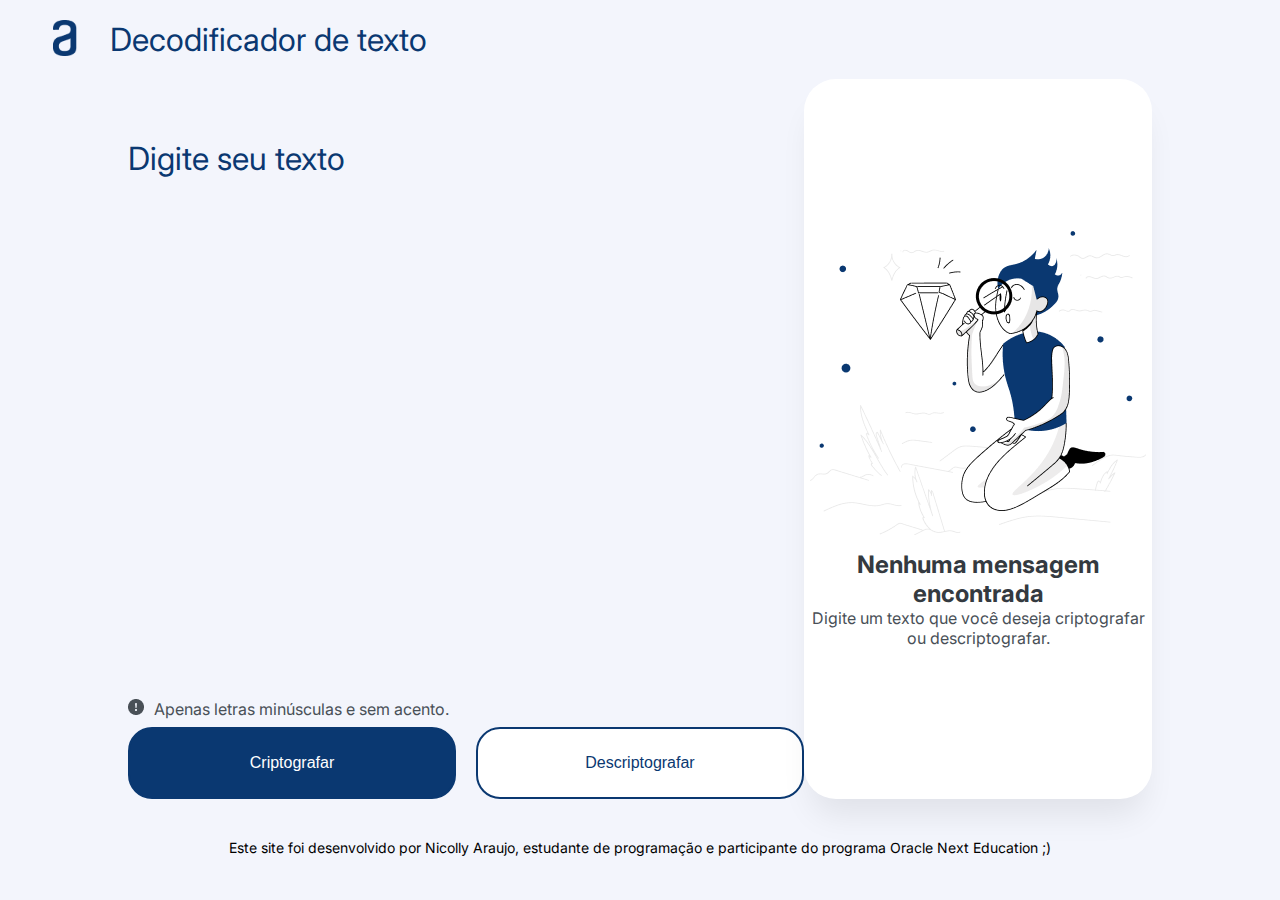
<file: index.html>
<!DOCTYPE html>
<html lang="pt-br">

<head>
    <meta charset="UTF-8">
    <meta name="viewport" content="width=device-width, initial-scale=1.0">
    <meta http-equiv="X-UA-Compatible" content="IE=edge">
    <title>Decodificador de texto</title>
    <link rel="stylesheet" href="style.css">
    <script src="script.js" defer></script> <!-- Corrigido e adicionado defer -->
</head>

<body>
    <header>
        <img id="alura-logo" src="images/logo alura.png" alt="Logo da plataforma Alura">
        <h1 class="header-text">
            Decodificador de texto
        </h1>
    </header>

    <main>
        <section>
            <textarea placeholder="Digite seu texto"></textarea>

            <div id="buttons-container">
                <div class="text-info">
                    <img src="images/Vector.png" alt="Símbolo de aviso">
                    <p>
                        Apenas letras minúsculas e sem acento.
                    </p>
                </div>

                <div id="buttons">
                    <button id="btn-criptografar">Criptografar</button>
                    <button id="btn-descriptografar">Descriptografar</button>
                </div>
            </div>
        </section>
        <aside>
            <div id="text-not-found">
                <img id = "output-image" src="images/ilustração.png" alt="Ilustração de uma pessoa analisando um diamante com uma lupa">
                <div id="output-container">
                    <h1>
                        Nenhuma mensagem encontrada
                    </h1>
                    <p>
                        Digite um texto que você deseja criptografar ou descriptografar.
                    </p>
                </div>
            </div>
            <!-- div que vai aparecer apos clickar nos botoes -->
            <div id="response"> 
                <p id="encrypted-text"></p>
                <button id="btn-copiar">Copiar</button>
                    <!-- botão de copiar -->
            </div>
        </aside>
    </main>

    <footer>Este site foi desenvolvido por Nicolly Araujo, estudante de programação e participante do programa Oracle
        Next Education ;)</footer>
</body>

</html>
</file>
<file: style.css>
@import url('https://fonts.googleapis.com/css2?family=Inter:ital,opsz,wght@0,14..32,100..900;1,14..32,100..900&display=swap');

* {
    margin: 0;
    padding: 0;
}

body {
    background-color: #F3F5FC;
    font-family: "Inter", sans-serif;
    width: 100vw;
}

header {
    display: flex;
    justify-content: flex-start;
    margin: 20px;
}

.header-text {
    margin-right: 25%;
    font-weight: normal;
    color: #0A3871	;
}

#alura-logo {
    width: 90px;
    height: 36px;
}

main {
    display: flex;
    padding: 0 10%;
    min-height: 80vh;  
}



section {
    display: flex;
    flex-direction: column;
    justify-content: space-between;
    width: 75%;
}

section textarea {
    background-color: #00000000;
    border: none;
    color: #0A3871;
    font-size: 32px;
    width: 80%;
    height: 420px;
    resize: none;
    margin-top: 60px; 
    font-family: "Inter", sans-serif;
}

section textarea::placeholder {
    color: #0A3871;
}

section textarea:focus {
    outline: none;
    border: none;
}

.text-info{
    display: flex;
    gap: 10px;
    color: #495057;
    margin-bottom: 8px;
}

.text-info img {
    height: 16px;
}

button {
    border-radius: 24px;
    padding: 25px;
    width: 328px;
    font-size: 16px;
    border: solid #0A3871 2px;
}

#buttons {
    display: flex;
    gap: 20px;
}

#btn-criptografar {
    background: #0A3871;
    color: white;
    transition: 0.15s;
}

#btn-criptografar:hover {
    background: #04254d;
}

#btn-criptografar:active  {
    background: white;
    color: #0A3871;
}

#btn-descriptografar {
    background: white;
    color: #0A3871;
    transition: 0.15s;
}

#btn-descriptografar:hover {
    background: #98c0f5;
    
}

#btn-descriptografar:active  {
    background: #0A3871;
    color: white;
}

#btn-copiar{
    background: white;
    color: #0A3871;
    transition: 0.15s;
}

#btn-copiar:hover {
    background: #98c0f5;
    
}

#btn-copiar:active  {
    background: #0A3871;
    color: white;
}

aside {
    background-color: white;
    border-radius: 32px;
    box-shadow: 0px 24px 32px -8px #00000014;
}

#text-not-found {
    display: flex;
    height: 100%;
    gap: 15px;
    flex-direction: column;
    justify-content: center;
    align-items: center;
    text-align: center;
}

#response {
    display: none;
    height: 95%;
    gap: 15px;
    flex-direction: column;
    justify-content: space-between;
    padding: 10px;
    align-items: center;
    text-align: center;

    & p {
        font-size: 24px;
    }
}


aside img {
    width: 336px;
}

aside h1 {
    color: #343A40;
    font-size: 24px;
}

aside p {
    color: #495057;
    font-size: 16px;

}

footer {
    text-align: center;
    padding: auto;
    margin-top: 40px;
    font-size: 14px;
}
</file>
